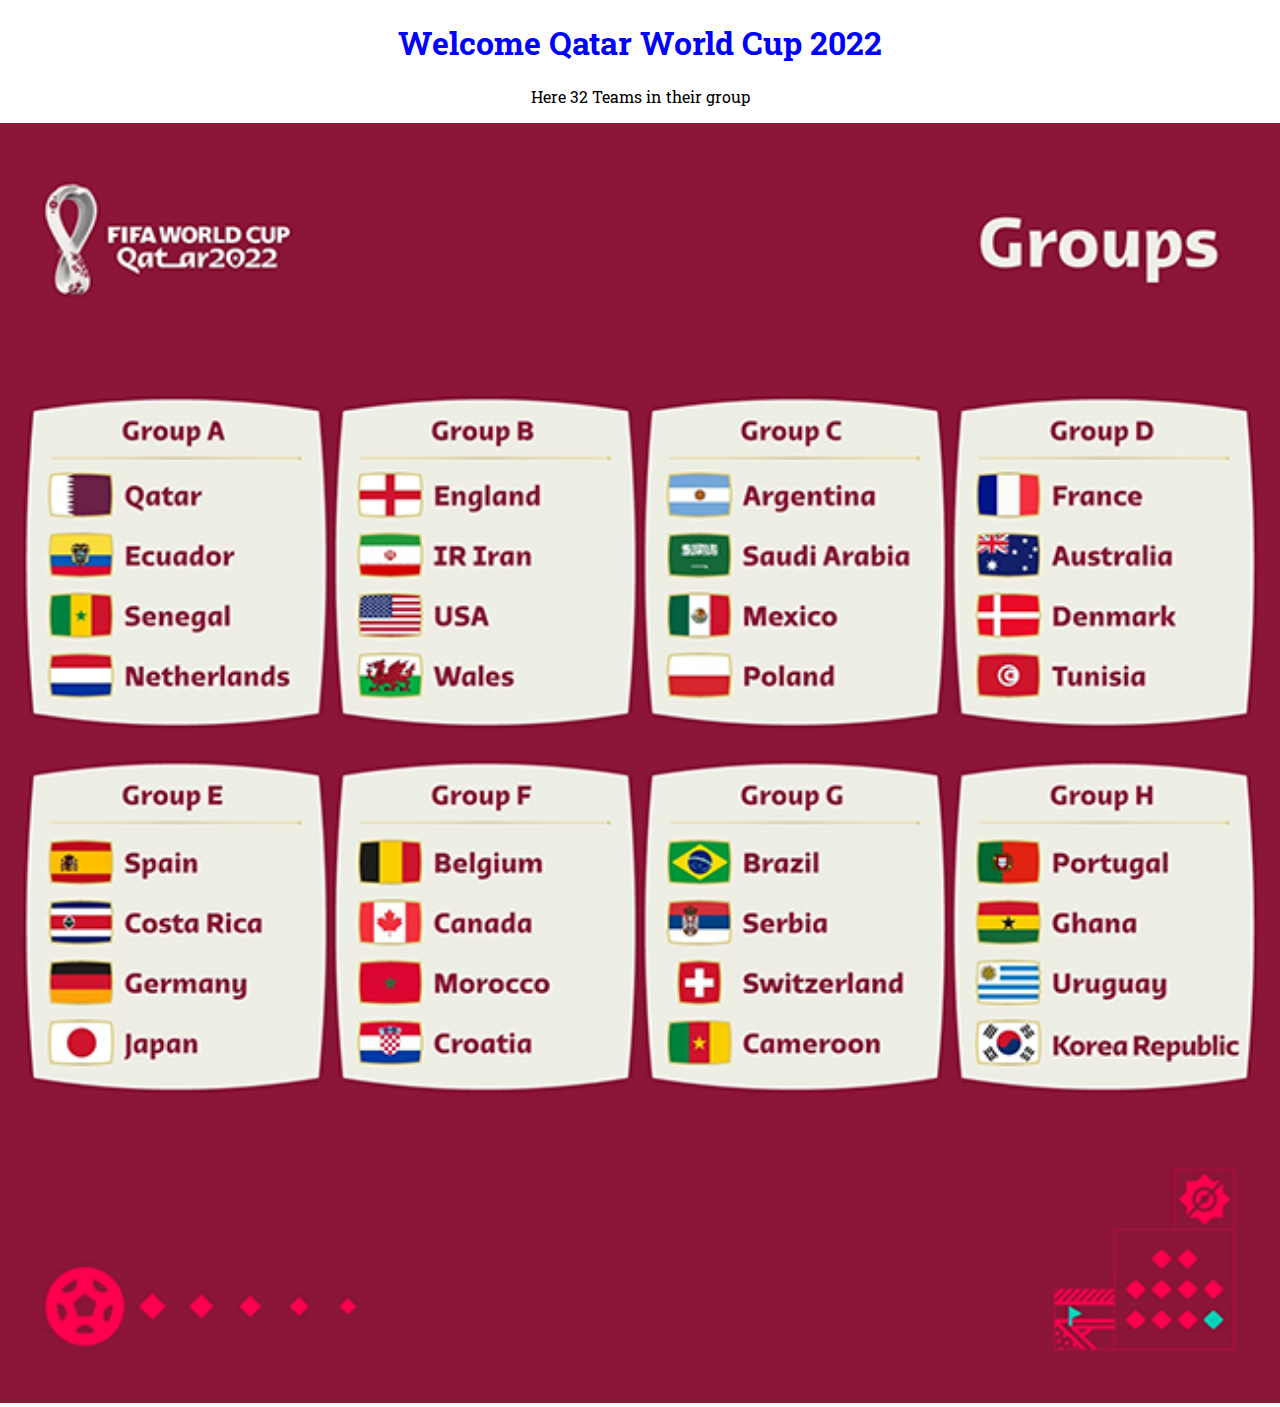
<file: group.html>
<!DOCTYPE html>
<html lang="en">
<head>
    <meta charset="UTF-8">
    <meta http-equiv="X-UA-Compatible" content="IE=edge">
    <meta name="viewport" content="width=device-width, initial-scale=1.0">
    <title>All Group</title>
    <link rel="preconnect" href="https://fonts.googleapis.com">
    <link rel="preconnect" href="https://fonts.gstatic.com" crossorigin>
    <link href="https://fonts.googleapis.com/css2?family=Poppins:ital,wght@1,500&family=Roboto+Slab:wght@500&family=Roboto:wght@500&display=swap" rel="stylesheet">
    <link rel="stylesheet" href="styles/style.css">
</head>
<body>
    <Div class="view-group">
        <h1>Welcome Qatar World Cup 2022</h1>
        <p>Here 32 Teams in their group</p>
        <img src="assets/fifa_world_cup_2022_official_group_listing.png" alt="">
    </Div>
</body>
</html>
</file>
<file: styles/style.css>
/* body-fonts */
body{
    margin: 0;
    padding: 0;
    font-family: 'Poppins', sans-serif;
font-family: 'Roboto', sans-serif;
font-family: 'Roboto Slab', serif;
}
/* main-section-styles */
#container{
    width: 100%;
}
.top-banner{
    width: 1000px;
    background-color: black;
    display: flex;
    justify-content: space-between;
    margin: auto;
    margin-top: 80px;
    padding: 50px 10px 0px 10px;
    border-radius: 15px;
}
.banner-info{
    width: 400px;
    margin-left: 100px;
    margin-top: 30px;
}
.banner-info h1{
    color: white;
    font-size: 35px;
    margin-bottom: 10px;
    font-weight: 600;
}
.banner-info p{
    color: #979797;
    line-height: 17px;
    margin-bottom: 30px;
}
.watch-btn{
    text-decoration: none;
    font-size: 15px;
    color: white;
    padding: 10px 15px;
    background-color: #DD0000;
    border-radius: 5px;
    transition: all .5s;
}
.watch-btn:hover{
    background-color: #8e2221;
    cursor: pointer;
}
.banner-image img{
    width: 350px;
    margin-right: 90px;
}

/* top-banner-styless */

.all-items{
    margin-top: 100px;
    display: flex;
    justify-content: space-between;
    margin-bottom: 40px;
}
.match-blog-section{
    display: flex;
    flex-direction: column;
    width: 250px;
    height: 250px;
    padding: 20px;
    margin-left: 40px;
    background-color: black;
    border-radius: 15px;
}
.match-blog-section a{
    text-align: center;
    text-decoration: none;
    padding: 15px 20px;
    border-radius: 10px;
    margin-top: 20px;
}
.match-blog-section .match-btn1{
    background-color: white;
    color: black;
}
.match-blog-section .match-btn{
    background-color: #e04747;
    color: white;
    transition: .5s;
}
.match-btn:hover{
    background-color: #bc2525;
    cursor: progress;
}

/* ready box styles */

.main-box{
    display: grid;
    grid-template-columns: repeat(3, 1fr);
    gap: 20px;
    
}
.box{
    width: 240px;
    height: 310px;
    background-color: rgb(248, 248, 248);
    border-radius: 10px;
}
.box-info{
    margin-top: 20px;
    width: 100%;
    margin-left: 20px;
}
.box-image img{
    width: 100%;
}
.box-info a{
    padding: 5px 20px;
    color: rgb( 141, 141, 141);
    text-decoration: none;
    border: 2px solid black;
    border-radius: 10px;
    overflow: hidden;
}
.box-info h3{
    font-size: 15px;
    margin-bottom: 20px;
}
.box-icon{
    display: flex;
    justify-content: space-between;
    margin-top: 10px;
}
.box-icon:last-child .icon1{
    margin-right: 40px;
}
.icon1{
    display: flex;
    align-items: center;
}
.icon1 p{
    margin-left: 10px;
}

/* footer part */

footer{
    height: 400px;
    width: 100%;
    background-color: black;
}
footer h1{
    color: white;
    text-align: center;
    font-size: 40px;
    font-weight: 700;
    padding: 80px 0px 30px 0px;

}
footer hr{
    width: 70%;
    margin: auto;
}
.about{
    margin-top: 70px;
    display: flex;
    justify-content: center;
}
.about p{
    color: white;
    font-weight: 400;
    margin: 0px 20px;
}
.social-icon{
    text-align: center;
    margin-top: 30px;
}
.social-icon a{
    text-decoration: none;
    margin: 0px 30px;
    color: white;
    font-size: 15px;
}
.all-image{
    display: grid;
    grid-template-columns: repeat(3, 1fr);
    
}
.image-team{
    display: grid;
    grid-template-columns: repeat(3, 1fr);
    
    width: 250px;
    height: 250px;

}

/* match schedule htmls */

.match-schedule-match{
    display:grid;
    grid-template-columns: repeat(3, 1fr);
  
    margin-right: 20px;
    padding: 10px;
    grid-gap: 15px;
    
   
    
}
.upcoming-match{
    display: flex;
    flex-wrap: wrap;
   
    align-items: center;
}
.text{
    grid-column: 1/-1;
    text-align: center;
}
.boxes{
    text-align: center;
}

/* all groups csss */

.view-group h1{
text-align: center;
color: blue;
}
.view-group p{
    text-align: center;
}
.view-group img{
    width: 100%;
}

/* responsive for mobile */

@media only screen and (max-width:688px) {
    body{
     width: 100%;
     height: 100%;
     overflow-x: hidden;
     align-items: center;
    } 

    .top-banner{
        width: 100vh;
        width: 500px;
        display: block;
        align-items: center;
        margin-left: 50px;
        margin-top: 50px;
    }
    .banner-info{
        width: 300px;
        margin-bottom: 30px;
        margin: auto;
        text-align: center;
    }
    .banner-image img{
        width: 350px;
        margin-left: 100px;
        margin-top: 60px;
    }
    .all-items{
        display: block;
        align-items: center;
        margin: auto;
    }
    .match-blog-section{
        width: 500px;
        margin-left: 50px;
        background-color: white;
        text-align: center;
    }
    .match-blog-section a{
        width: 70%;
        margin: auto;
        border: 1px solid rgb(151, 151, 151);
    }
    .match-blog-section a:last-child{
        width: 40%;
    }
    .main-box{
        display: block;
    }
    .box{
        width: 500px;
        height: 450px;
        margin-top: 30px;
        margin-left: 60px;
    }
    footer{
        width: 600px;
        height: 100%;
        margin-top: 80px;
    }
    .about{
        display: block;
        text-align: center;
    }
    .about p{
        margin-bottom: 30px;
    }
    .social-icon{
        padding-bottom: 30px;
    }
 }
 @media only screen and (min-width:689px) and (max-width:992px) {
    .top-banner{
        width: 100%;
        margin: 10px 10px 20px 20px;
        margin-left: 0px;
    }
    .top-banner img{
        width: 200px;
        position: relative;
        left: 70px;
        top: -10px;
    }
    .banner-info{
        position: relative;
        left: -40px;
    }
    .banner-info h1{
        position: relative;
        top: -10px;
        left: -30px;
        font-size: 25px;
    }
    .banner-info p{
        position: relative;
        top: -10px;
        left: -30px;
        font-size: 10px;
    }
    .banner-info a{
        padding: 2px 4px 2px 4px;
        justify-content: center;
        top: -150px;
       
    }
    .all-items{
        display:inline-block;
    }
    .match-blog-section{
        display:flex;
        flex-direction: row;
        row-gap: 10px;
        height: 100px;
        width: 1000px;
        margin: 4px 4px;
        padding: 20px 20px;
        background-color: white;
    
       
    }
    .match-btn1{
        border: 1px solid gray;
        padding-bottom: 20px;
        
    }
    .match-btn{
        width: 100px;
        height: 30px;
        
    }
    .match-schedule-match a{
        margin: 10px 20px;
        padding: 20px;
        text-align: center;

    }
    .match-schedule-match a p{
        position: relative;
        left: -5px;
    }
    .match-schedule-match .match-btn1{
        position: relative;
        left: -5px;
    }
    .match-schedule-match .match-btn{
        position: relative;
        left: -5px;
    }
    .main-box{
        display: grid;
        grid-template-columns: repeat(2, 1fr);
        margin-top: 30px;
        margin-left: 60px;
    }
    footer{
        width: 100%;
        height: 500px;

    }
    .social-icon{
        position:absolute;
        left: 315px;
    }
 }
</file>
